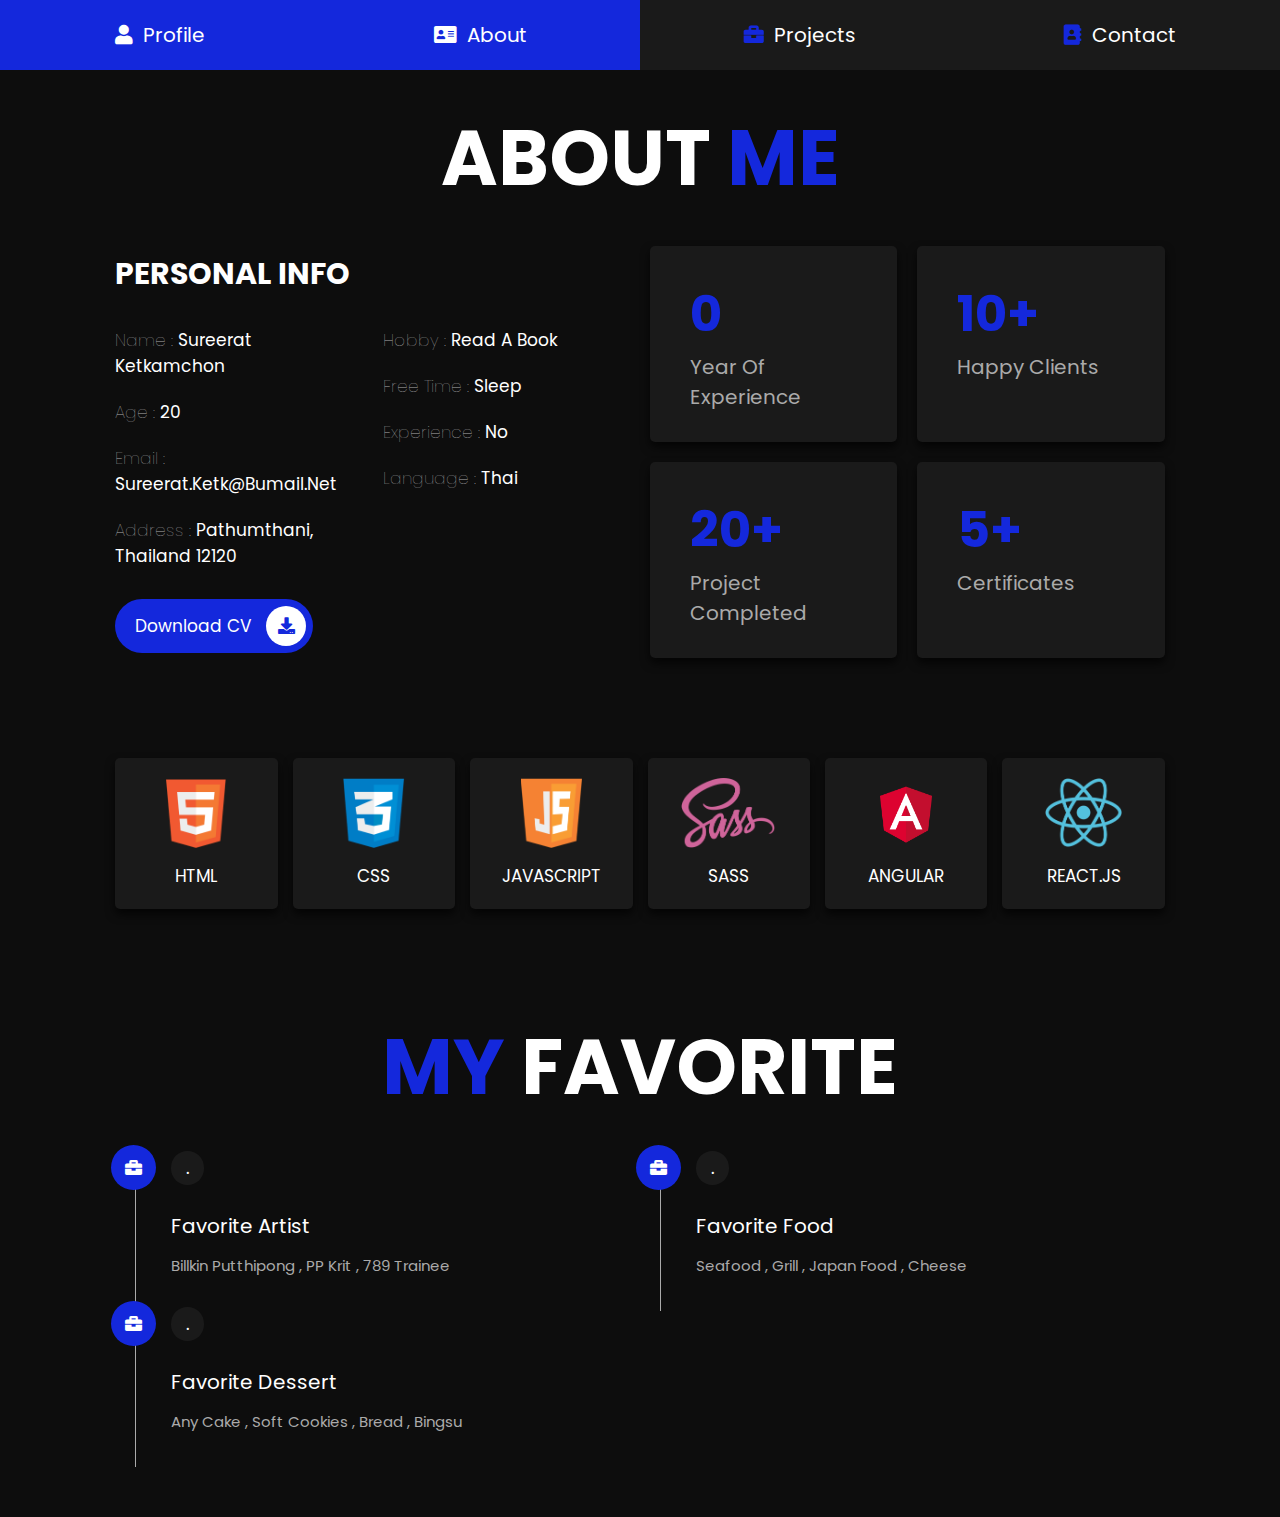
<file: about.html>
<!DOCTYPE html>
<html lang="en">

<head>
    <meta charset="UTF-8">
    <meta http-equiv="X-UA-Compatible" content="IE=edge">
    <meta name="viewport" content="width=device-width, initial-scale=1.0">
    <title>About - Sureerat's Profile</title>

    <!-- font awesome cdn link  -->
    <link rel="stylesheet" href="https://cdnjs.cloudflare.com/ajax/libs/font-awesome/5.15.4/css/all.min.css">

    <!-- custom css file link  -->
    <link rel="stylesheet" href="css/style.css">

</head>

<body>

    <!-- navbar section starts  -->

    <nav class="navbar">
        <a href="index.html"> <i class="fas fa-user"></i> <span>profile</span> </a>
        <a href="about.html" class="active"> <i class="fas fa-address-card"></i> <span>about</span> </a>
        <a href="projects.html"> <i class="fas fa-briefcase"></i> <span>projects</span> </a>
        <a href="contact.html"> <i class="fas fa-address-book"></i> <span>contact</span> </a>
    </nav>

    <!-- navbar section ends -->

    <!-- about section starts  -->

    <section class="about">

        <h1 class="heading"> about <span>me</span> </h1>

        <div class="row">

            <div class="info-container">

                <h1>personal info</h1>

                <div class="box-container">

                    <div class="box">
                        <h3> <span>name : </span> Sureerat Ketkamchon </h3>
                        <h3> <span>age : </span> 20 </h3>
                        <h3> <span>email : </span> sureerat.ketk@bumail.net </h3>
                        <h3> <span>address : </span> pathumthani, Thailand 12120 </h3>
                    </div>

                    <div class="box">
                        <h3> <span>hobby : </span> read a book </h3>
                        <h3> <span>free time : </span> sleep </h3>
                        <h3> <span>experience : </span> no </h3>
                        <h3> <span>language : </span> thai </h3>
                    </div>

                </div>

                <a href="/profilewithcss/files/resume.pdf" class="btn"> download CV <i class="fas fa-download"></i> </a>

            </div>

            <div class="count-container">

                <div class="box">
                    <h3>0</h3>
                    <p>year of experience</p>
                </div>

                <div class="box">
                    <h3>10+</h3>
                    <p>happy clients</p>
                </div>

                <div class="box">
                    <h3>20+</h3>
                    <p>project completed</p>
                </div>

                <div class="box">
                    <h3>5+</h3>
                    <p>Certificates</p>
                </div>

            </div>

        </div>

    </section>

    <!-- about section ends -->

    <!-- skills section starts  -->

    <section class="skills">

        
        <div class="box-container">
            <div class="box">
                <img src="images/icon-1.png">
                <h3>html</h3>
            </div>
            <div class="box">
                <img src="images/icon-2.png">
                <h3>css</h3>
            </div>
            <div class="box">
                <img src="images/icon-3.png">
                <h3>javascript</h3>
            </div>
            <div class="box">
                <img src="images/icon-4.png">
                <h3>sass</h3>
            </div>
            <div class="box">
                <img src="images/icon-5.png">
                <h3>angular</h3>
            </div>
            <div class="box">
                <img src="images/icon-6.png">
                <h3>react.js</h3>
            </div>
        </div>

    </section>

    <!-- skills section ends -->

    <!-- education section starts  -->

    <section class="education">

        <h1 class="heading"> <span>my</span> favorite </h1>

        <div class="box-container">

            <div class="box">
                <i class="fas fa-briefcase"></i>
                <span>.</span>
                <h3>Favorite artist</h3>
                <p> Billkin Putthipong , PP Krit , 789 trainee</p>
            </div>

            <div class="box">
                <i class="fas fa-briefcase"></i>
                <span>.</span>
                <h3>Favorite food</h3>
                <p>seafood , grill , japan food , cheese</p>
            </div>

            <div class="box">
                <i class="fas fa-briefcase"></i>
                <span>.</span>
                <h3>Favorite dessert</h3>
                <p>Any cake , Soft cookies , bread , Bingsu</p>
            </div>

        </div>

    </section>

    <!-- education section ends -->

</body>

</html>
</file>
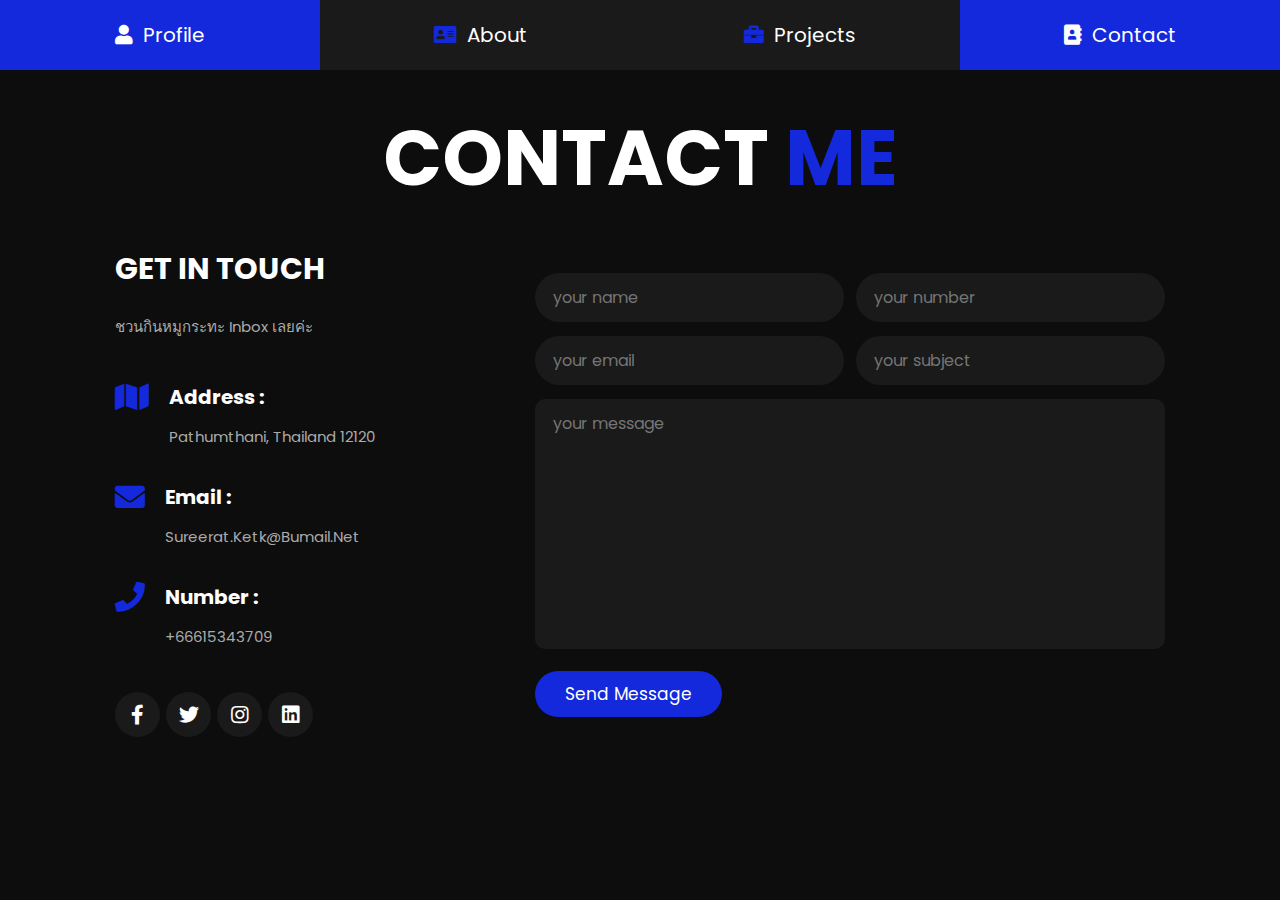
<file: contact.html>
<!DOCTYPE html>
<html lang="en">
<head>
    <meta charset="UTF-8">
    <meta http-equiv="X-UA-Compatible" content="IE=edge">
    <meta name="viewport" content="width=device-width, initial-scale=1.0">
    <title>Contact - Sureerat's Profile</title>

    <!-- font awesome cdn link  -->
    <link rel="stylesheet" href="https://cdnjs.cloudflare.com/ajax/libs/font-awesome/5.15.4/css/all.min.css">

    <!-- custom css file link  -->
    <link rel="stylesheet" href="css/style.css">

</head>
<body>
    
<!-- navbar section starts  -->

<nav class="navbar">
    <a href="index.html"> <i class="fas fa-user"></i> <span>profile</span> </a>
    <a href="about.html"> <i class="fas fa-address-card"></i> <span>about</span> </a>
    <a href="projects.html"> <i class="fas fa-briefcase"></i> <span>projects</span> </a>
    <a href="contact.html" class="active"> <i class="fas fa-address-book"></i> <span>contact</span> </a>
</nav>

<!-- navbar section ends -->

<!-- contact section starts  -->

<section class="contact">

<h1 class="heading"> contact <span>me</span> </h1>

<div class="row">

    <div class="info-container">

        <h1>get in touch</h1>

        <p>ชวนกินหมูกระทะ inbox เลยค่ะ</p>

        <div class="box-container">

            <div class="box">
                <i class="fas fa-map"></i>
                <div class="info">
                    <h3>address :</h3>
                    <p>pathumthani, Thailand 12120</p>
                </div>
            </div>

            <div class="box">
                <i class="fas fa-envelope"></i>
                <div class="info">
                    <h3>email :</h3>
                    <p>sureerat.ketk@bumail.net</p>
                </div>
            </div>

            <div class="box">
                <i class="fas fa-phone"></i>
                <div class="info">
                    <h3>number :</h3>
                    <p>+66615343709
                    </p>
                </div>
            </div>

        </div>

        <div class="share">
            <a href="#" class="fab fa-facebook-f"></a>
            <a href="#" class="fab fa-twitter"></a>
            <a href="#" class="fab fa-instagram"></a>
            <a href="#" class="fab fa-linkedin"></a>
        </div>

    </div>

    <form action="">

        <div class="inputBox">
            <input type="text" placeholder="your name">
            <input type="number" placeholder="your number">
        </div>

        <div class="inputBox">
            <input type="email" placeholder="your email">
            <input type="text" placeholder="your subject">
        </div>

        <textarea name="" placeholder="your message" id="" cols="30" rows="10"></textarea>

        <input type="submit" value="send message" class="btn">

    </form>

</div>

</section>

<!-- contact section ends -->

</body>
</html>
</file>
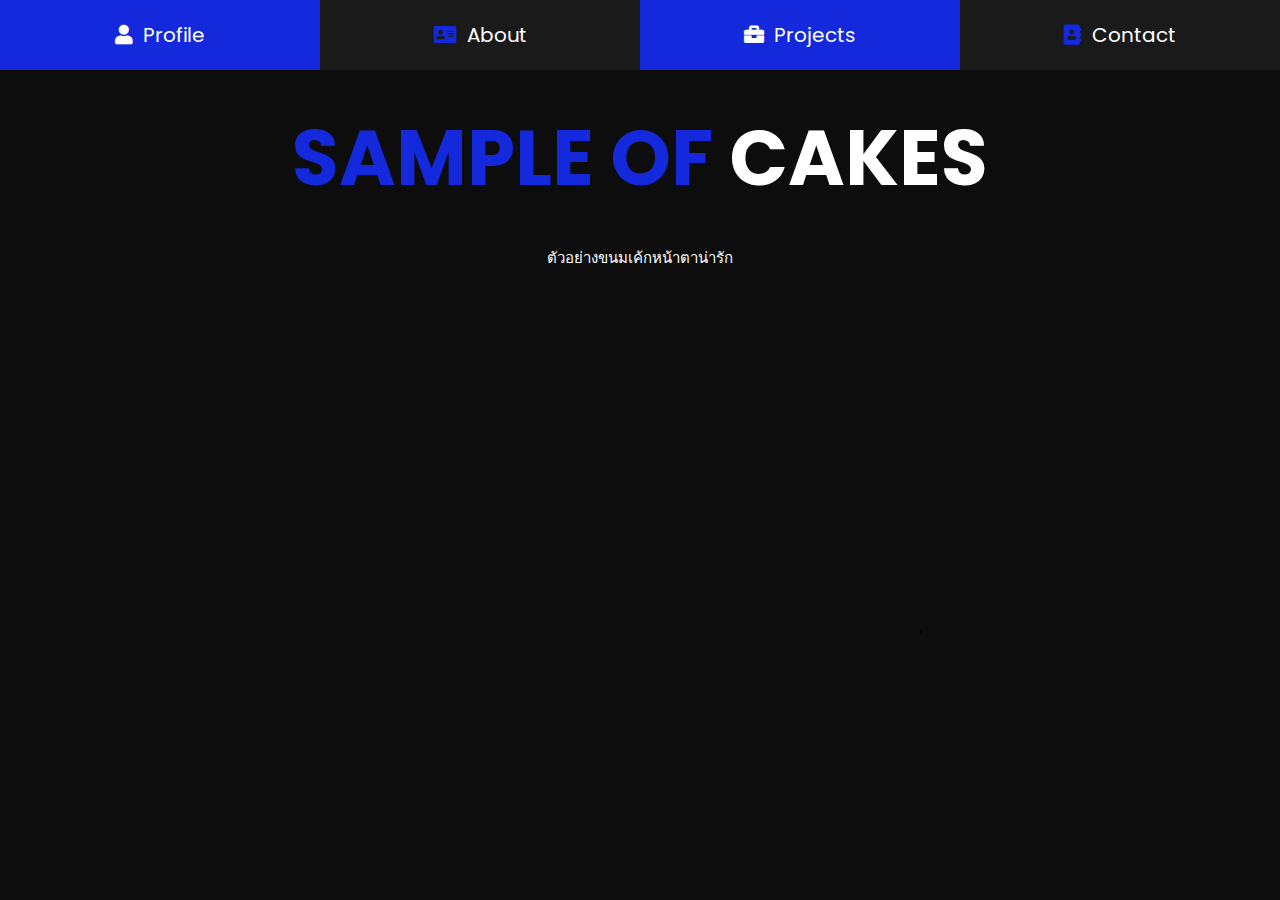
<file: projects.html>
<!DOCTYPE html>
<html lang="en">

<head>
    <meta charset="UTF-8">
    <meta http-equiv="X-UA-Compatible" content="IE=edge">
    <meta name="viewport" content="width=device-width, initial-scale=1.0">
    <title>Projects - Abhisit's Profile</title>

    <!-- font awesome cdn link  -->
    <link rel="stylesheet" href="https://cdnjs.cloudflare.com/ajax/libs/font-awesome/5.15.4/css/all.min.css">

    <!-- custom css file link  -->
    <link rel="stylesheet" href="css/style.css">

</head>

<body>

    <!-- navbar section starts  -->

    <nav class="navbar">
        <a href="index.html"> <i class="fas fa-user"></i> <span>profile</span> </a>
        <a href="about.html"> <i class="fas fa-address-card"></i> <span>about</span> </a>
        <a href="projects.html" class="active"> <i class="fas fa-briefcase"></i> <span>projects</span> </a>
        <a href="contact.html"> <i class="fas fa-address-book"></i> <span>contact</span> </a>
    </nav>

    <!-- navbar section ends -->

    <!-- projects section starts  -->

    <section class="projects">
        <h2 class="heading"> <span>sample of</span> cakes </h2>
        <p>ตัวอย่างขนมเค้กหน้าตาน่ารัก</p>
        <iframe width="560" height="315" src="https://www.youtube.com/embed/-xlmBoQ4paI?si=jOtW9w3G-VUqfFdG" title="YouTube video player" frameborder="0" allow="accelerometer; autoplay; clipboard-write; encrypted-media; gyroscope; picture-in-picture; web-share" allowfullscreen></iframe>>

        </div>
    </section>

    <!-- projects section ends -->

</body>

</html>
</file>
<file: css/style.css>
@import url("https://fonts.googleapis.com/css2?family=Poppins:wght@100;300;400;500;600;700&display=swap");

* {
  font-family: 'Poppins', sans-serif;
  margin: 0;
  padding: 0;
  -webkit-box-sizing: border-box;
  box-sizing: border-box;
  text-decoration: none;
  outline: none;
  border: none;
  text-transform: capitalize;
}

html {
  font-size: 62.5%;
  overflow-x: hidden;
}

body {
  background: #0d0d0d;
  padding-top: 5rem;
}

section {
  padding: 5rem 9%;
}

.heading {
  text-align: center;
  font-size: 6vw;
  color: #fff;
  margin-bottom: 3rem;
  text-transform: uppercase;
}

.heading span {
  text-transform: uppercase;
  color: rgb(20, 40, 220);
}

.btn {
  display: inline-block;
  margin-top: 1rem;
  border-radius: 5rem;
  background: rgb(20, 40, 220);
  padding: .7rem;
  font-size: 1.7rem;
  color: #fff;
  padding-left: 2rem;
}

.btn i {
  height: 4rem;
  width: 4rem;
  line-height: 4rem;
  font-size: 1.7rem;
  text-align: center;
  background: #fff;
  color: rgb(20, 40, 220);
  border-radius: 50%;
  margin-left: 1rem;
  -webkit-transition: .2s linear;
  transition: .2s linear;
}

.btn:hover i {
  margin-left: 2rem;
}

.navbar {
  position: fixed;
  top: 0;
  left: 0;
  right: 0;
  display: -webkit-box;
  display: -ms-flexbox;
  display: flex;
  z-index: 1000;
  -webkit-box-align: end;
  -ms-flex-align: end;
  align-items: flex-end;
}

.navbar a {
  padding: 2rem;
  font-size: 2rem;
  background: #1a1a1a;
  -webkit-box-flex: 1;
  -ms-flex: 1;
  flex: 1;
  color: #fff;
  text-align: center;
  -webkit-transition: .2s linear;
  transition: .2s linear;
}

.navbar a i {
  color: rgb(20, 40, 220);
  padding-right: .5rem;
}

.navbar a:hover {
  background: rgb(20, 40, 220);
}

.navbar .active {
  background: rgb(20, 40, 220);
}

.navbar .active i {
  color: #fff;
}

.navbar a:hover i {
  color: #fff;
}

.home {
  display: -webkit-box;
  display: -ms-flexbox;
  display: flex;
  -webkit-box-align: center;
  -ms-flex-align: center;
  align-items: center;
  -ms-flex-wrap: wrap;
  flex-wrap: wrap;
  gap: 4rem;
  min-height: calc(100vh - 15rem);
}

.home .image {
  -webkit-box-flex: 1;
  -ms-flex: 1 1 42rem;
  flex: 1 1 42rem;
  text-align: center;
}

.home .image img {
  height: 37rem;
  width: 50rem;
  /* border-radius: 30% 70% 70% 30% / 30% 30% 70% 70%; */
}

.home .content {
  -webkit-box-flex: 1;
  -ms-flex: 1 1 42rem;
  flex: 1 1 42rem;
}

.home .content h3 {
  color: #fff;
  font-size: 4rem;
  padding-bottom: .5rem;
}

.home .content span {
  font-size: 3rem;
  color: rgb(20, 40, 220);
  padding: .5rem 0;
  display: block;
}

.home .content p {
  font-size: 1.5rem;
  color: #aaa;
  padding: 1rem 0;
  line-height: 2;
}

.about .row {
  display: -webkit-box;
  display: -ms-flexbox;
  display: flex;
  -webkit-box-align: center;
  -ms-flex-align: center;
  align-items: center;
  -ms-flex-wrap: wrap;
  flex-wrap: wrap;
  gap: 2rem;
}

.about .row .info-container {
  -webkit-box-flex: 1;
  -ms-flex: 1 1 42rem;
  flex: 1 1 42rem;
}

.about .row .info-container h1 {
  font-size: 3rem;
  color: #fff;
  text-transform: uppercase;
  padding-bottom: 1rem;
}

.about .row .info-container .box-container {
  padding: 1rem 0;
  display: -webkit-box;
  display: -ms-flexbox;
  display: flex;
  -ms-flex-wrap: wrap;
  flex-wrap: wrap;
  gap: 2rem;
}

.about .row .info-container .box-container .box {
  -webkit-box-flex: 1;
  -ms-flex: 1 1 20rem;
  flex: 1 1 20rem;
}

.about .row .info-container .box-container .box h3 {
  font-size: 1.7rem;
  color: #fff;
  padding: 1rem 0;
  font-weight: normal;
}

.about .row .info-container .box-container .box h3 span {
  color: #aaa;
  font-weight: lighter;
}

.about .row .count-container {
  -webkit-box-flex: 1;
  -ms-flex: 1 1 42rem;
  flex: 1 1 42rem;
  display: -webkit-box;
  display: -ms-flexbox;
  display: flex;
  -ms-flex-wrap: wrap;
  flex-wrap: wrap;
  gap: 2rem;
}

.about .row .count-container .box {
  -webkit-box-flex: 1;
  -ms-flex: 1 1 20rem;
  flex: 1 1 20rem;
  padding: 3rem 4rem;
  border-radius: .5rem;
  background: #1a1a1a;
  -webkit-box-shadow: 0 0.5rem 1rem rgba(0, 0, 0, 0.7);
  box-shadow: 0 0.5rem 1rem rgba(0, 0, 0, 0.7);
}

.about .row .count-container .box h3 {
  font-size: 5rem;
  color: rgb(20, 40, 220);
}

.about .row .count-container .box p {
  font-size: 2rem;
  color: #aaa;
}

.skills .box-container {
  display: -ms-grid;
  display: grid;
  -ms-grid-columns: (minmax(16rem, 1fr))[auto-fit];
  grid-template-columns: repeat(auto-fit, minmax(16rem, 1fr));
  gap: 1.5rem;
}

.skills .box-container .box {
  padding: 2rem;
  text-align: center;
  -webkit-box-shadow: 0 0.5rem 1rem rgba(0, 0, 0, 0.7);
  box-shadow: 0 0.5rem 1rem rgba(0, 0, 0, 0.7);
  border-radius: .5rem;
  background: #1a1a1a;
}

.skills .box-container .box:hover {
  background: #fff;
}

.skills .box-container .box:hover h3 {
  color: #0d0d0d;
}

.skills .box-container .box img {
  height: 7rem;
  margin-bottom: 1rem;
}

.skills .box-container .box h3 {
  color: #fff;
  font-size: 1.7rem;
  font-weight: normal;
  text-transform: uppercase;
}

.education .box-container {
  display: -webkit-box;
  display: -ms-flexbox;
  display: flex;
  -ms-flex-wrap: wrap;
  flex-wrap: wrap;
}

.education .box-container .box {
  -webkit-box-flex: 1;
  -ms-flex: 1 1 40rem;
  flex: 1 1 40rem;
  margin-left: 2rem;
  padding-top: 0;
  padding-bottom: 0;
  padding-left: 3.5rem;
  padding-bottom: 3rem;
  border-left: 0.1rem solid #aaa;
  position: relative;
}

.education .box-container .box i {
  height: 4.5rem;
  width: 4.5rem;
  line-height: 4.5rem;
  font-size: 1.7rem;
  border-radius: 50%;
  background: rgb(20, 40, 220);
  color: #fff;
  text-align: center;
  position: absolute;
  top: -1rem;
  left: -2.5rem;
}

.education .box-container .box span {
  font-size: 1.7rem;
  color: #fff;
  border-radius: 5rem;
  padding: .5rem 1.5rem;
  background: #1a1a1a;
}

.education .box-container .box h3 {
  font-size: 2rem;
  padding: 1rem 0;
  color: #fff;
  padding-top: 3rem;
  font-weight: normal;
}

.education .box-container .box p {
  font-size: 1.5rem;
  color: #aaa;
  line-height: 2;
}

.projects {
  text-align: center;
}

.projects .box-container {
  display: -ms-grid;
  display: grid;
  -ms-grid-columns: (minmax(31rem, 1fr))[auto-fit];
  grid-template-columns: repeat(auto-fit, minmax(31rem, 1fr));
  gap: 1.5rem;
  margin-bottom: 2rem;
  justify-items: center;
}

.projects .box-container .box {
  height: 30rem;
  overflow: hidden;
  position: relative;
}

.projects h3 {
  color: #fff;
  font-size: 2rem;
}

.projects p {
  color: #fff;
  font-size: 1.5rem;
  margin-bottom: 5rem;
}

.projects .box-container .box:hover .content {
  -webkit-transform: translateY(0%);
  transform: translateY(0%);
}

.projects .box-container .box img {
  height: 100%;
  width: 100%;
  -o-object-fit: cover;
  object-fit: cover;
}

.projects .box-container .box .content {
  position: absolute;
  top: 0;
  left: 0;
  height: 100%;
  width: 100%;
  background: #1a1a1a;
  display: -webkit-box;
  display: -ms-flexbox;
  display: flex;
  -webkit-box-orient: vertical;
  -webkit-box-direction: normal;
  -ms-flex-flow: column;
  flex-flow: column;
  -webkit-box-align: center;
  -ms-flex-align: center;
  align-items: center;
  -webkit-box-pack: center;
  -ms-flex-pack: center;
  justify-content: center;
  padding: 2rem;
  -webkit-transform: translateY(-100%);
  transform: translateY(-100%);
  -webkit-transition: .2s linear;
  transition: .2s linear;
}

.projects .box-container .box .content h3 {
  font-size: 2.5rem;
  color: #fff;
  text-transform: uppercase;
  font-weight: normal;
}

.projects .box-container .box .content p {
  padding: 1rem 0;
  font-size: 1.5rem;
  line-height: 2;
  color: #aaa;
}

.projects .box-container .box .content a {
  font-size: 2rem;
  color: rgb(20, 40, 220);
}

.projects .box-container .box .content a:hover {
  color: #fff;
}

.contact .row {
  display: -webkit-box;
  display: -ms-flexbox;
  display: flex;
  -webkit-box-align: center;
  -ms-flex-align: center;
  align-items: center;
  -ms-flex-wrap: wrap;
  flex-wrap: wrap;
  gap: 2rem;
}

.contact .row .info-container {
  width: 40rem;
}

.contact .row .info-container h1 {
  font-size: 3rem;
  text-transform: uppercase;
  color: #fff;
  padding-bottom: 1rem;
}

.contact .row .info-container p {
  font-size: 1.5rem;
  line-height: 2;
  color: #aaa;
  padding: 1rem 0;
}

.contact .row .info-container .box-container {
  padding: 2rem 0;
}

.contact .row .info-container .box-container .box {
  display: -webkit-box;
  display: -ms-flexbox;
  display: flex;
  gap: 2rem;
  padding: 1rem 0;
}

.contact .row .info-container .box-container .box i {
  font-size: 3rem;
  color: rgb(20, 40, 220);
}

.contact .row .info-container .box-container .box h3 {
  font-size: 2rem;
  color: #fff;
}

.contact .row .info-container .share a {
  font-size: 2rem;
  height: 4.5rem;
  width: 4.5rem;
  line-height: 4.5rem;
  border-radius: 50%;
  background: #1a1a1a;
  color: #fff;
  text-align: center;
  margin-right: .3rem;
}

.contact .row .info-container .share a:hover {
  background: rgb(20, 40, 220);
}

.contact .row form {
  -webkit-box-flex: 1;
  -ms-flex: 1 1 42rem;
  flex: 1 1 42rem;
}

.contact .row form .inputBox {
  display: -webkit-box;
  display: -ms-flexbox;
  display: flex;
  -ms-flex-wrap: wrap;
  flex-wrap: wrap;
  -webkit-box-pack: justify;
  -ms-flex-pack: justify;
  justify-content: space-between;
}

.contact .row form .inputBox input {
  width: 49%;
}

.contact .row form .inputBox input,
.contact .row form textarea {
  border-radius: 5rem;
  padding: 1.2rem 1.8rem;
  font-size: 1.6rem;
  color: #fff;
  text-transform: none;
  margin: .7rem 0;
  background: #1a1a1a;
}

.contact .row form textarea {
  width: 100%;
  border-radius: 1rem;
  resize: none;
  height: 25rem;
}

.contact .row form .btn {
  padding: 1rem 3rem;
  cursor: pointer;
}

.contact .row form .btn:hover {
  background: #fff;
  color: #0d0d0d;
}

@media (max-width: 1200px) {
  html {
    font-size: 55%;
  }

  section {
    padding: 3rem 2rem;
  }
}

@media (max-width: 768px) {
  .heading {
    font-size: 12vw;
  }

  .navbar a i {
    padding: 0;
  }

  .navbar a span {
    display: none;
  }

  .navbar a:hover {
    padding-bottom: 2rem;
  }

  .home {
    text-align: center;
    gap: 2rem;
  }

  .home .image img {
    height: 30rem;
    width: 30rem;
  }

  .home .content h3 {
    font-size: 3rem;
  }

  .home .content span {
    font-size: 2.5rem;
  }

  .contact .row form .inputBox input {
    width: 100%;
    margin-bottom: 1rem;
  }
}

@media (max-width: 450px) {
  html {
    font-size: 50%;
  }
}

/*# sourceMappingURL=style.css.map */
</file>
